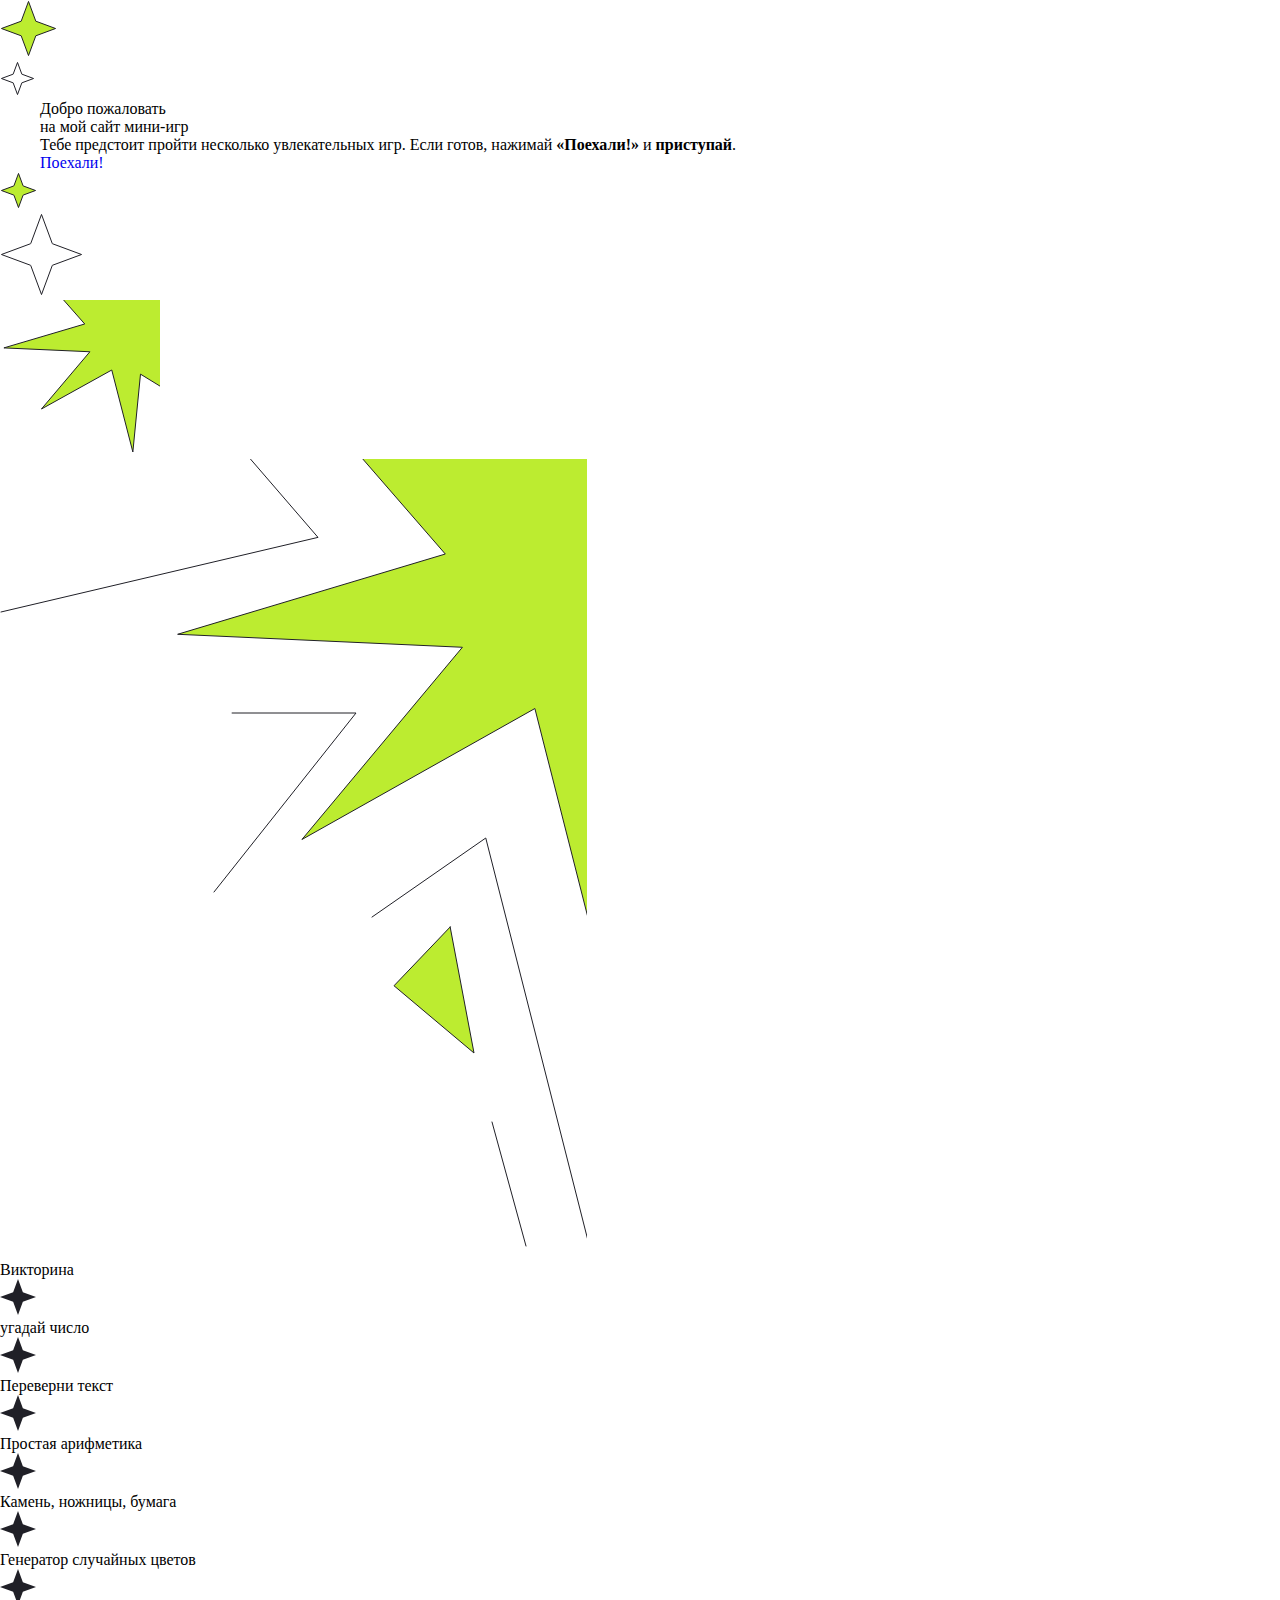
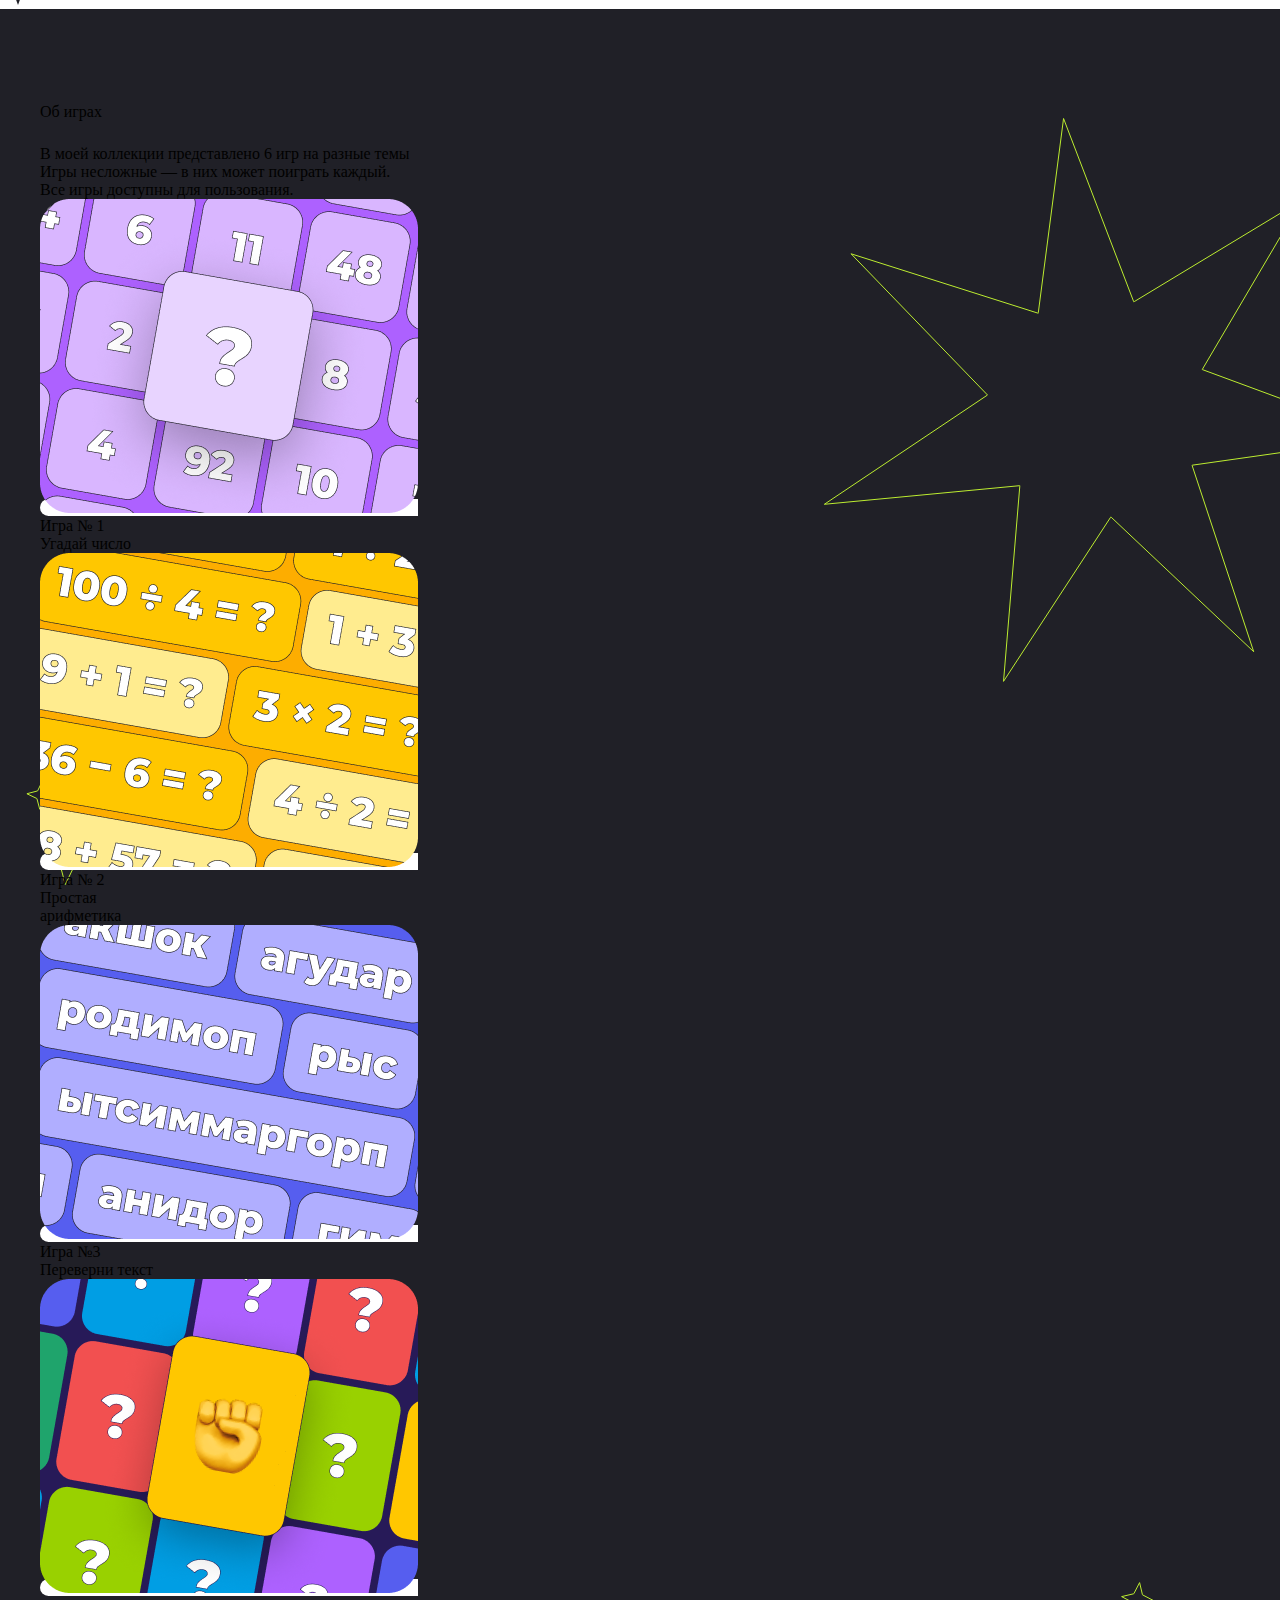
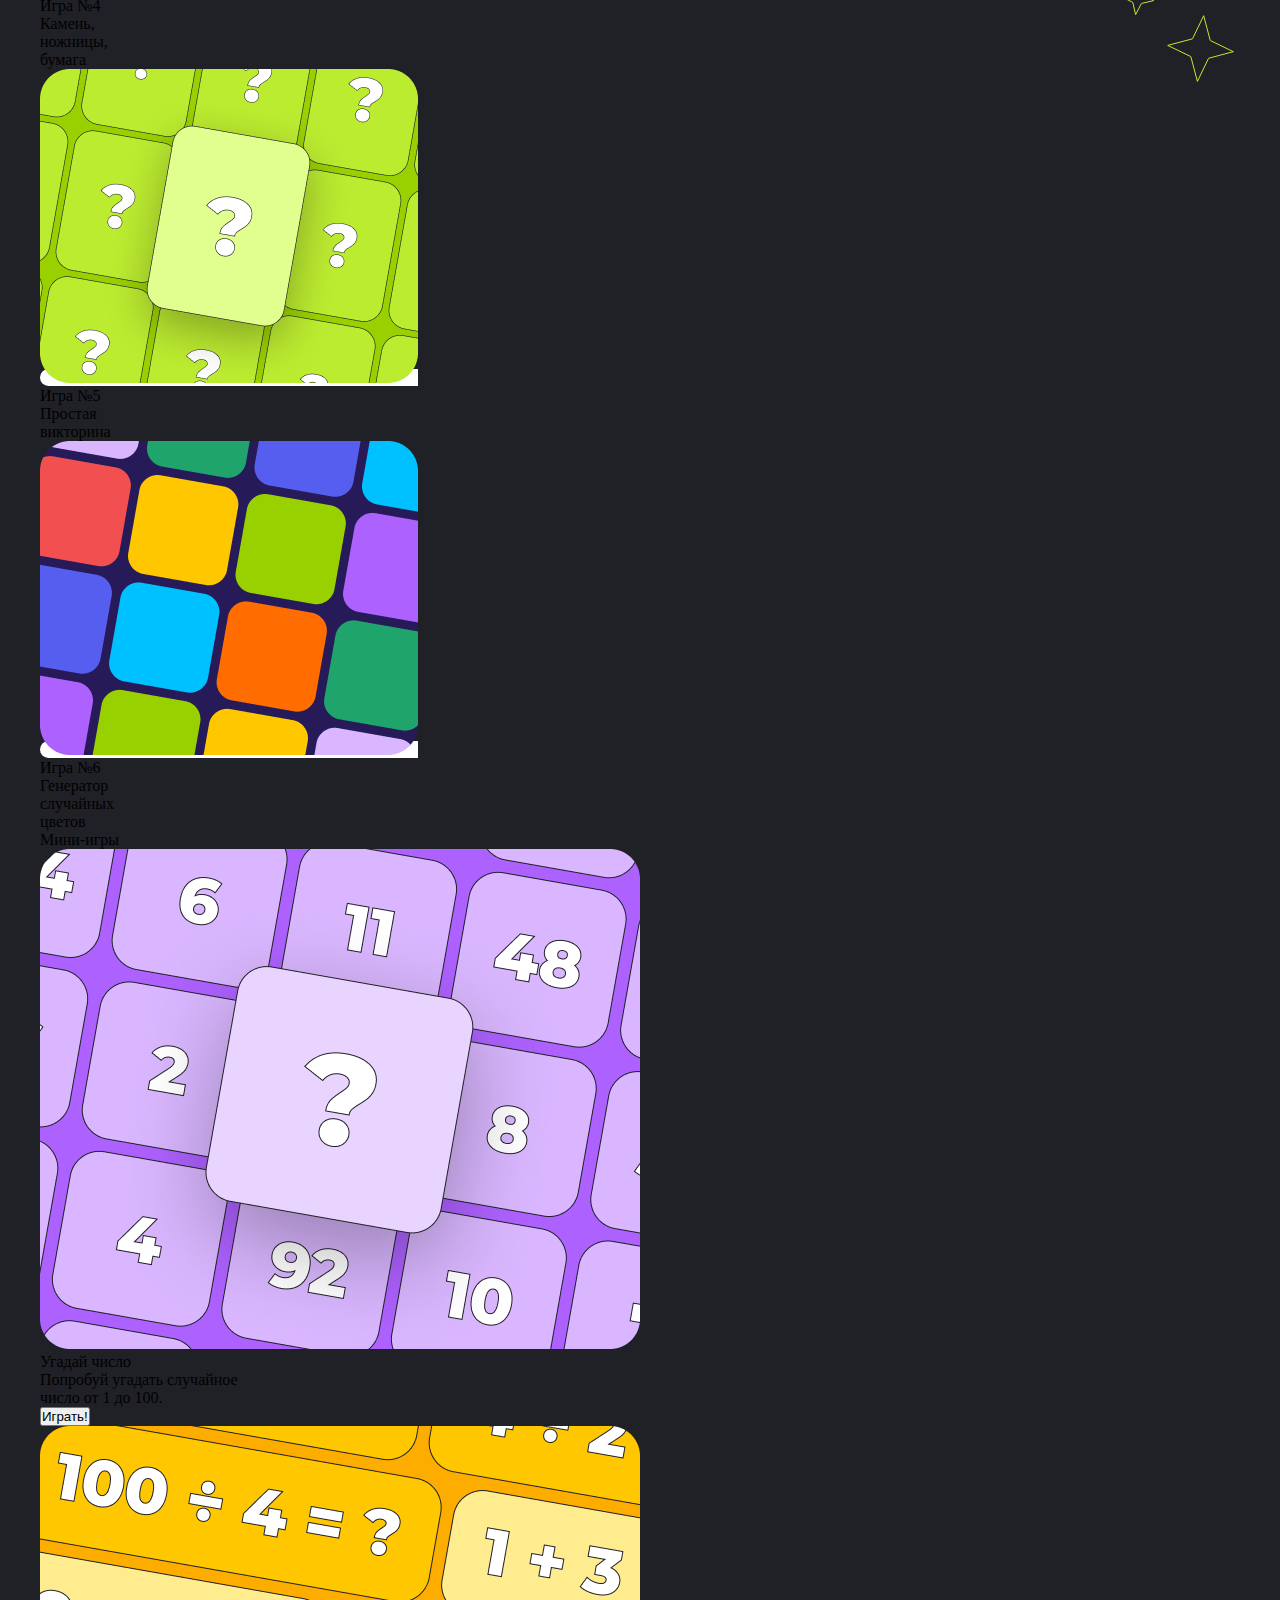
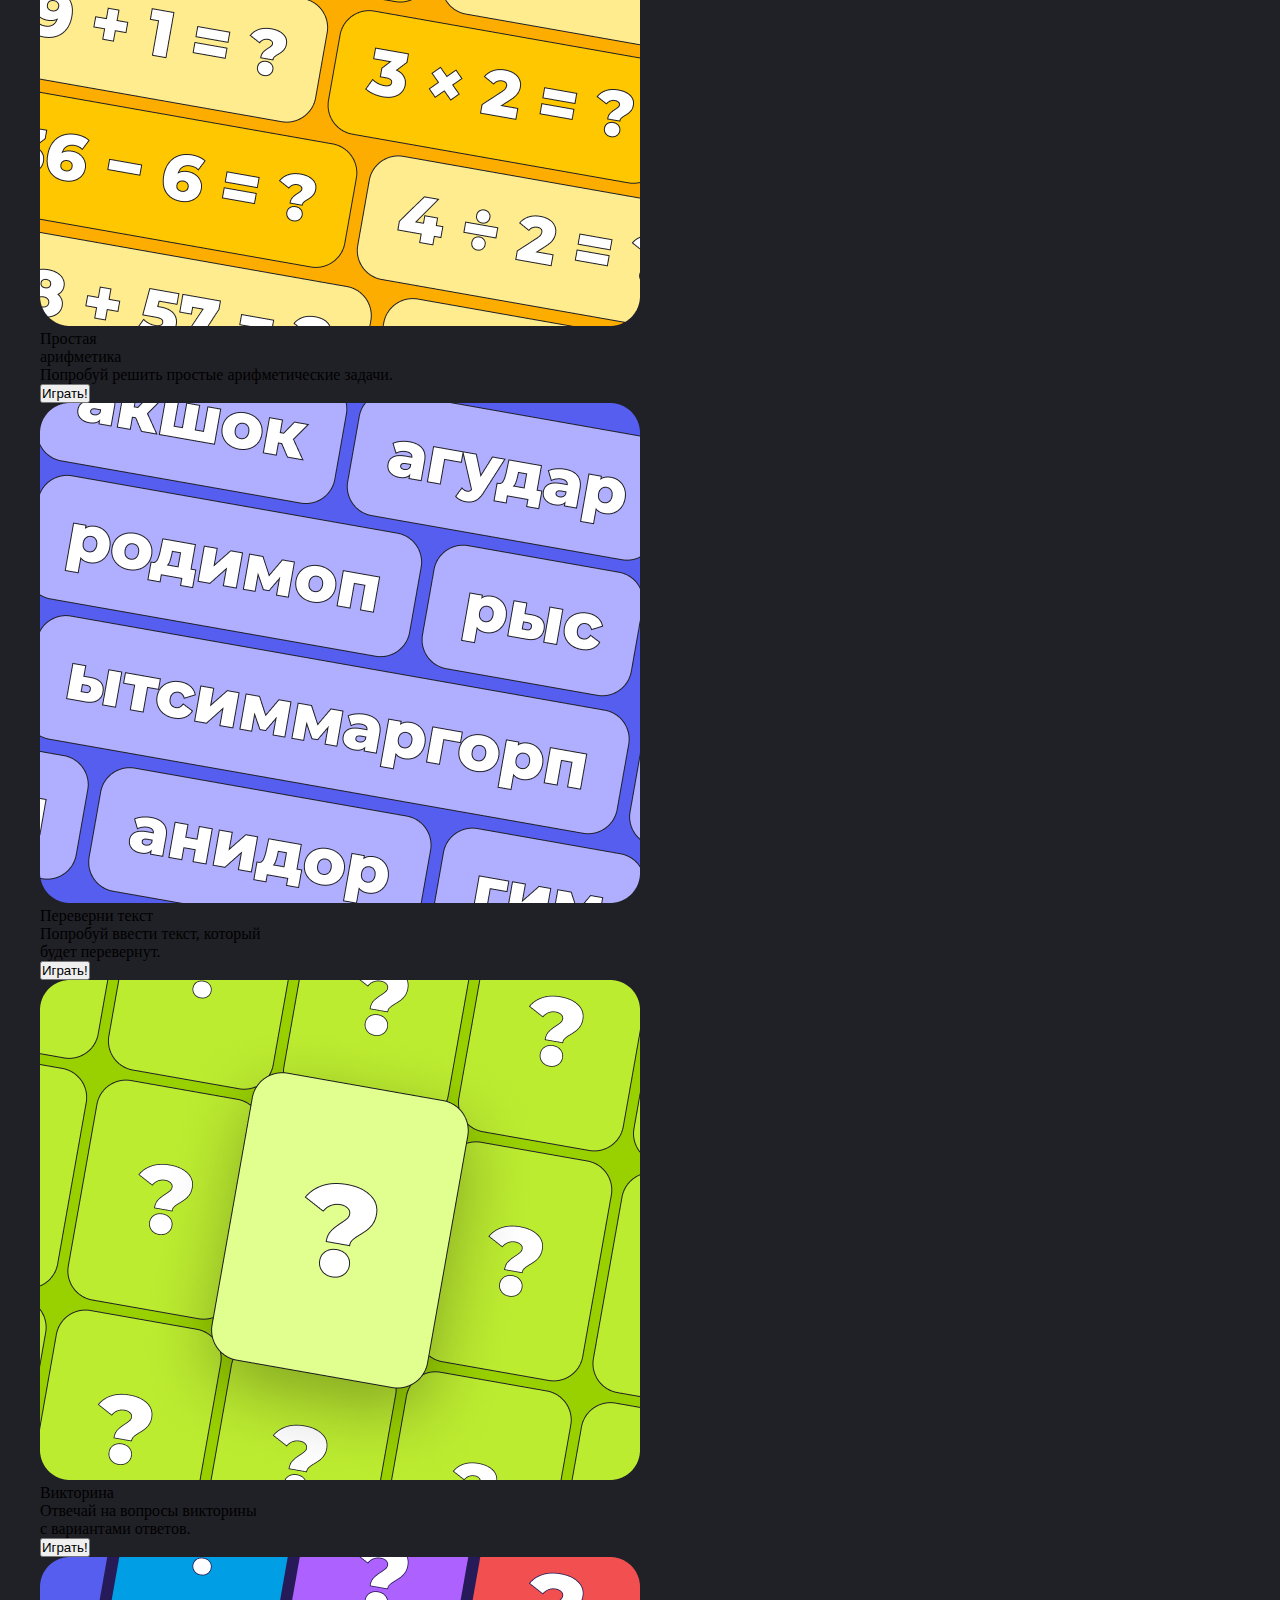
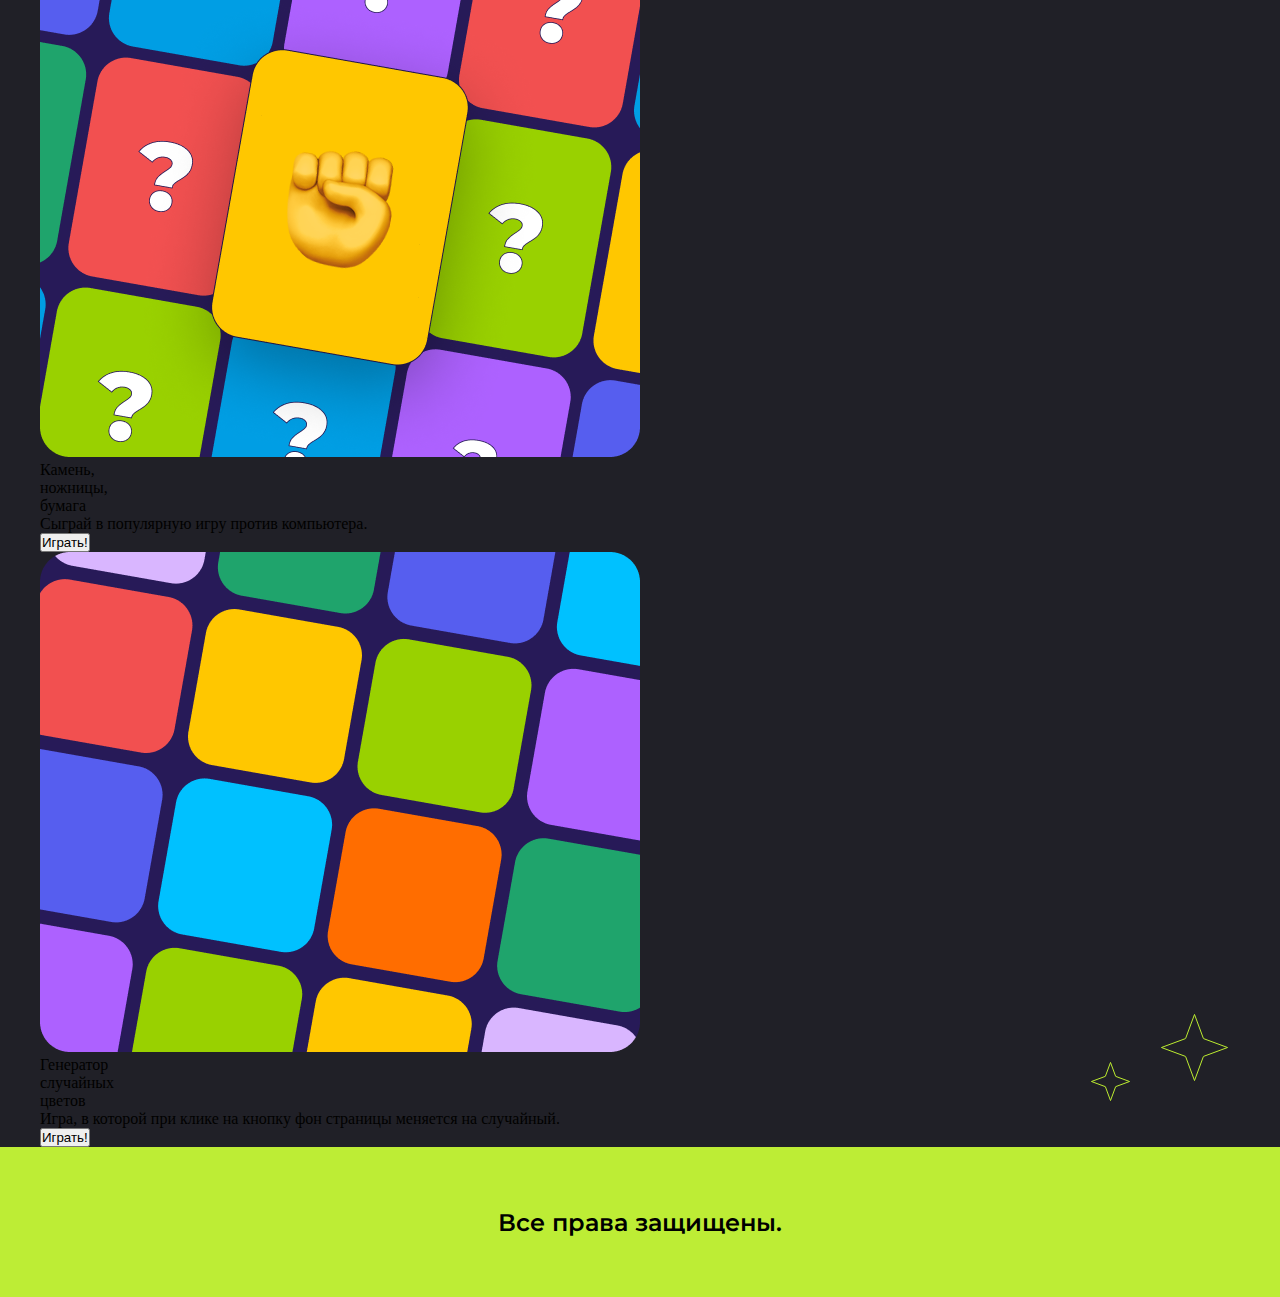
<file: index.html>
<!DOCTYPE html>
<html lang="en">
<head>
    <meta charset="UTF-8">
    <meta name="viewport" content="width=device-width, initial-scale=1.0">
    <title>Games</title>

    <link rel="preconnect" href="https://fonts.googleapis.com">
    <link rel="preconnect" href="https://fonts.gstatic.com" crossorigin>
    <link href="https://fonts.googleapis.com/css2?family=Montserrat:ital,wght@0,100..900;1,100..900&display=swap" rel="stylesheet">
    
    <link rel="stylesheet" href="./style.css">
</head>


<body>
   <header>
<div class="header__box">
    <div class="header__img">
        <div class="header__stars">
        <div class="header__star"><svg width="57" height="57" viewBox="0 0 57 57" fill="none" xmlns="http://www.w3.org/2000/svg">
        <path d="M28.5 1.44077L35.7287 20.9759L35.8084 21.1916L36.0241 21.2713L55.5592 28.5L36.0241 35.7287L35.8084 35.8084L35.7287 36.0241L28.5 55.5592L21.2713 36.0241L21.1916 35.8084L20.9759 35.7287L1.44077 28.5L20.9759 21.2713L21.1916 21.1916L21.2713 20.9759L28.5 1.44077Z" fill="#BCEC30" stroke="#202027"/>
        </svg>
        </div>
        <div class="header__starmini"><svg width="35" height="35" viewBox="0 0 35 35" fill="none" xmlns="http://www.w3.org/2000/svg">
            <path d="M17.5 1.44077L21.7577 12.9469L21.8375 13.1626L22.0531 13.2423L33.5592 17.5L22.0531 21.7577L21.8375 21.8375L21.7577 22.0531L17.5 33.5592L13.2423 22.0531L13.1626 21.8375L12.9469 21.7577L1.44077 17.5L12.9469 13.2423L13.1626 13.1626L13.2423 12.9469L17.5 1.44077Z" stroke="#202027"/>
            </svg>
            </div>
    </div>
<div class="header__info center" >
    <div class="header__heading ">Добро пожаловать <br>на мой сайт мини-игр</div>
    <div class="main-box__undertext">Тебе предстоит пройти несколько увлекательных игр. Если готов, нажимай <b>«Поехали!»</b> и <b>приступай</b>.</div>
<a  href="#about-games" class="header__button" type="submit">Поехали!</a> 
</div>
    <div class="header__big">
        
        <div class="header__big-lines">  
        <div class="header__big-smallstar"><svg width="37" height="37" viewBox="0 0 37 37" fill="none" xmlns="http://www.w3.org/2000/svg">
            <path d="M18.5 1.44077L23.0278 13.6768L23.1075 13.8925L23.3232 13.9722L35.5592 18.5L23.3232 23.0278L23.1075 23.1075L23.0278 23.3232L18.5 35.5592L13.9722 23.3232L13.8925 23.1075L13.6768 23.0278L1.44077 18.5L13.6768 13.9722L13.8925 13.8925L13.9722 13.6768L18.5 1.44077Z" fill="#BCEC30" stroke="#202027"/>
            </svg>
        </div>
      <div class="header__big-star"><svg width="83" height="83" viewBox="0 0 83 83" fill="none" xmlns="http://www.w3.org/2000/svg">
            <path d="M41.5 1.44077L52.2398 30.4648L52.3196 30.6804L52.5352 30.7602L81.5592 41.5L52.5352 52.2398L52.3196 52.3196L52.2398 52.5352L41.5 81.5592L30.7602 52.5352L30.6804 52.3196L30.4648 52.2398L1.44077 41.5L30.4648 30.7602L30.6804 30.6804L30.7602 30.4648L41.5 1.44077Z" stroke="#202027"/>
            </svg>
            </div>
            <div class="header__mob"><svg width="160" height="155" viewBox="0 0 160 155" fill="none" xmlns="http://www.w3.org/2000/svg">
                <path id="Vector" d="M164.226 10.1084C167.072 10.8901 246.284 43.9262 246.284 43.9262L162.242 52.8254L215.335 120.072L140.485 74.1373L132.858 151.995L111.761 70.0034L41.4419 109.004L89.8822 51.7587L3.91711 47.8942L84.7193 23.992L24.6779 -44.2245L109.09 -5.05042L128.408 -80.6362L137.083 -4.88821L213.973 -57.1361L164.226 10.1084Z" fill="#BCEC30" stroke="#202027" stroke-miterlimit="10" stroke-linecap="round"/>
                </svg>
                </div>
            <div class="header__group-stars"><svg width="587" height="798" viewBox="0 0 587 798" fill="none" xmlns="http://www.w3.org/2000/svg">
                <path d="M241.793 -10L318 78.3799L1 153" stroke="#202027" stroke-linecap="round"/>
                <path d="M708.682 48.4063C718.111 51.0311 980.516 161.965 980.516 161.965L702.111 191.848L877.994 417.661L630.036 263.413L604.772 524.856L534.884 249.531L301.938 380.493L462.405 188.266L177.63 175.289L445.303 95.0268L246.404 -134.041L526.036 -2.49627L590.031 -256.31L618.768 -1.95158L873.48 -177.398L708.682 48.4063Z" fill="#BCEC30" stroke="#202027" stroke-miterlimit="10" stroke-linecap="round"/>
                <path d="M232.082 254H356L214 433" stroke="#202027" stroke-linecap="round"/>
                <path d="M372 458.046L485.76 379L591.882 797" stroke="#202027" stroke-linecap="round"/>
                <path d="M450.159 468L394 526.765L474 594L450.159 468Z" fill="#BCEC30" stroke="#202027" stroke-linecap="round"/>
                <path d="M492 663L526 787" stroke="#202027" stroke-linecap="round"/>
                </svg>
                </div>
        
    
    </div>
</div> 

</div>
<div class="header__box-scroll">
<ul>
        <li>Викторина <div class="star"><svg width="36" height="36" viewBox="0 0 36 36" fill="none" xmlns="http://www.w3.org/2000/svg"><path d="M18 0L22.8616 13.1384L36 18L22.8616 22.8616L18 36L13.1384 22.8616L0 18L13.1384 13.1384L18 0Z" fill="#202027"/></svg></div></li>
        <li>угадай число <div class="star"><svg width="36" height="36" viewBox="0 0 36 36" fill="none" xmlns="http://www.w3.org/2000/svg"><path d="M18 0L22.8616 13.1384L36 18L22.8616 22.8616L18 36L13.1384 22.8616L0 18L13.1384 13.1384L18 0Z" fill="#202027"/></svg></div></li>
        <li>Переверни текст <div class="star"><svg width="36" height="36" viewBox="0 0 36 36" fill="none" xmlns="http://www.w3.org/2000/svg"><path d="M18 0L22.8616 13.1384L36 18L22.8616 22.8616L18 36L13.1384 22.8616L0 18L13.1384 13.1384L18 0Z" fill="#202027"/></svg></div></li>
        <li>Простая арифметика <div class="star"><svg width="36" height="36" viewBox="0 0 36 36" fill="none" xmlns="http://www.w3.org/2000/svg"><path d="M18 0L22.8616 13.1384L36 18L22.8616 22.8616L18 36L13.1384 22.8616L0 18L13.1384 13.1384L18 0Z" fill="#202027"/></svg></div></li>
        <li>Камень, ножницы, бумага <div class="star"><svg width="36" height="36" viewBox="0 0 36 36" fill="none" xmlns="http://www.w3.org/2000/svg"><path d="M18 0L22.8616 13.1384L36 18L22.8616 22.8616L18 36L13.1384 22.8616L0 18L13.1384 13.1384L18 0Z" fill="#202027"/></svg></div></li>
        <li>Генератор случайных цветов <div class="star"><svg width="36" height="36" viewBox="0 0 36 36" fill="none" xmlns="http://www.w3.org/2000/svg"><path d="M18 0L22.8616 13.1384L36 18L22.8616 22.8616L18 36L13.1384 22.8616L0 18L13.1384 13.1384L18 0Z" fill="#202027"/></svg></div></li>
</ul>
  </div>

   </header> 


   <main class="main">
    <div class="main-page" id="about-games">
<div class="main-box center">
<div    class="main-box__heading  ">Об играх</div>
<div class="main-box__under ">В моей коллекции представлено 6 игр на разные темы <br> Игры несложные — в них может поиграть каждый.
   <br>  Все игры доступны для пользования.</div>
</div>

<div class="main-box__cart center">
<a class="main-box__cart-number card"  onclick="smoothScroll('gameNum')">
    <img class="main-box__cart-number-img" src="./img/card1.png" alt="product">
    <div class="main-box__info">
        <div class="main-box__text">Игра № 1</div>
    <div class="main-box__under-text">Угадай число</div>
</div></a>
<a   class="main-box__cart-game card"  onclick="smoothScroll('gameSimple')">
    <img class="main-box__cart-number-img" src="./img/card2.png" alt="product">
    <div class="main-box__info">
    <div class="main-box__text">Игра № 2</div>
<div class="main-box__under-text">Простая <br> арифметика</div>
</div></a>
<a   class="main-box__cart-text card" onclick="smoothScroll('gameText')">
    <img class="main-box__cart-number-img" src="./img/card3.png" alt="product">
    <div class="main-box__info">
         <div class="main-box__text">Игра №3</div>
<div class="main-box__under-text">Переверни текст</div>
</div></a>
<a  id="gameVictory" class="main-box__cart-rock card" onclick="smoothScroll('gameRandom')" >
    <img class="main-box__cart-number-img" src="./img/card4.png" alt="product">
    <div class="main-box__info">
         <div class="main-box__text">Игра №4</div>
<div class="main-box__under-text">Камень,<br> ножницы,<br> бумага</div>
</div></a>
<a  class="main-box__cart-vic card" onclick="smoothScroll('gameVict')" >
    <img class="main-box__cart-number-img" src="./img/card5.png" alt="product">
    <div class="main-box__info"> 
        <div class="main-box__text">Игра №5</div>
<div class="main-box__under-text">Простая <br>викторина</div>
</div></a>
<a  class="main-box__cart-gen card" onclick="smoothScroll('gameColor')">
    <img class="main-box__cart-number-img" src="./img/card6.png" alt="product">
    <div class="main-box__info">
        <div class="main-box__text">Игра №6</div>
<div class="main-box__under-text">Генератор<br> случайных <br> цветов</div>
</div></a> 
</div>
</div>


<div class="mini-games ">
<div class="mini-games__heading center ">Мини-игры</div>

<div class="mini-games__cards center ">
    <div href="#" id="gameNum" class="main-games__card-number game-card">
        <img class="main-box__cart-number-img" src="./img/gamescard1.png" alt="product">
        <div class="main-games__info">
            <div class="main-games__text">Угадай число</div>
        <div class="main-games__under-text">Попробуй угадать случайное <br>число от 1 до 100.</div>
        <button onclick="showTextGame();"class="header__games-button" type="submit">Играть!</button>
    </div></div>
    <div  href="#"  id="gameSimple" class="main__games-card-game game-card">
        <img class="main-box__cart-number-img" src="./img/gamescard2.png" alt="product">
        <div class="main-games__info">
        <div class="main-games__text">Простая <br> арифметика</div>
    <div class="main-games__under-text">Попробуй решить простые арифметические задачи.</div>
    <button onclick="showManyGames();" class="header__games-button" type="submit">Играть!</button>
    </div></div>
    <div  href="#" id="gameText" class="main__games-card-text game-card">
        <img class="main-box__cart-number-img" src="./img/gamescard.png" alt="product">
        <div class="main-games__info">
             <div class="main-games__text">Переверни текст</div>
    <div class="main-games__under-text text-mob">Попробуй ввести текст, который <br>будет перевернут.</div>
    <button  onclick="showText();" class="header__games-button" type="submit">Играть!</button>
    </div></div>
    <div href="#" id="gameVict" class="main__games-card-rock game-card">
        <img class="main-box__cart-number-img" src="./img/gamescard4.png" alt="product">
        <div class="main-games__info">
             <div class="main-games__text ">Викторина</div>
    <div class="main-games__under-text text-vicmob">Отвечай на вопросы викторины <br>с вариантами ответов.</div>
    <button onclick="showAnswer();" class="header__games-button" type="submit">Играть!</button>
    </div></div>
    <div href="#" id="gameRandom" class="main__games-card-vic game-card">
        <img class="main-box__cart-number-img" src="./img/gamescard5.png" alt="product">
        <div class="main-games__info"> 
            <div class="main-games__text">Камень, <br>ножницы,<br>бумага</div>
    <div class="main-games__under-text">Сыграй в популярную игру против компьютера.</div>
    <button  onclick="showGameAnswer();"  class="header__games-button" type="submit">Играть!</button>
    </div></div>
    <div href="#" id="gameColor" class="main__games-card-gen game-card">
        <img class="main-box__cart-number-img" src="./img/gamescard6.png" alt="product">
        <div class="main-games__info">
            <div class="main-games__text">Генератор<br> случайных <br> цветов</div>
    <div class="main-games__under-text text-lastmob">Игра, в которой при клике на кнопку фон страницы меняется на случайный.</div>
    <button id="changeColor"  class="header__games-button" type="submit">Играть!</button>
</div></div> 
    </div>



<footer>
<div class="fill">Все права защищены.</div>


</footer>

</div>

   </main>

   <script src="javagame.js"></script>
   <script src="javagame2.js"></script>
   <script src="javagame3.js"></script>
   <script src="javagame4.js"></script>
   <script src="javagame5.js"></script>


<script>
 const changeColorButton = document.getElementById('changeColor');
    const mainElement = document.querySelector('.main'); 
    function getRandomColor() {
      const letters = '0123456789ABCDEF';
      let color = '#';
      for (let i = 0; i < 6; i++) {
        color += letters[Math.floor(Math.random() * 16)];
      }
      return color;
    }

    changeColorButton.addEventListener('click', () => {
      const randomColor = getRandomColor();
      mainElement.style.backgroundColor = randomColor;
    });

    


    function smoothScroll(targetId) {
      const element = document.getElementById(targetId);
      if (element) {
        element.scrollIntoView({ behavior: 'smooth' });
      }
    }
    
</script>
</body>
</html>
</file>
<file: style.css>
* {
  padding: 0;
  margin: 0;
}

.center {
  padding-left: calc(50% - 600px);
  padding-right: calc(50% - 600px);
}

.header-box {
  height: 800px;
  background-color: rgb(225, 255, 143);
  background-repeat: no-repeat;
}

.header-info {
  position: relative;
  display: flex;
  flex-direction: column;
  flex-wrap: wrap;
  gap: 24px;
  padding-top: 221px;
}

.header-heading {
  color: #202027;
  font-family: Montserrat;
  font-size: 64px;
  font-weight: 700;
  line-height: 78px;
  width: 769px;
}

.main-box-undertext {
  width: 720px;
  color: #202027;
  font-family: Montserrat;
  font-size: 24px;
  font-style: normal;
  font-weight: 400;
  line-height: 32px;
}

.header-button {
  margin-top: 24px;
  border-radius: 60px;
  border: 1px solid #202027;
  background: #202027;
  display: flex;
  width: 190px;
  padding: 16px 28px;
  justify-content: center;
  color: #FFF;
  font-family: Montserrat;
  font-size: 24px;
  font-weight: 600;
  line-height: 34px;
}

.header-button:hover {
  background: white;
  color: black;
  cursor: pointer;
}

.header-img {
  display: flex;
  justify-content: space-between;
}

.header-stars {
  position: absolute;
  display: flex;
}

.header-starmini {
  width: 35px;
  display: flex;
  padding-top: 69px;
  padding-left: 36px;
}

.header-star {
  width: 57px;
  display: flex;
  padding-top: 94px;
  padding-left: 63px;
}

.header-big-smallstar {
  position: absolute;
  top: 538px;
  left: 66%;
}

.header-big-star {
  position: absolute;
  top: 68%;
  left: 70%;
}

.group-stars {
  position: absolute;
  right: 0;
}

.header-big-mobile {
  display: none;
}

.header-box-scroll {
  position: absolute;
  top: 710px;
  border: 1px solid rgba(255, 255, 255, 0.2);
  background: #BCEC30;
  -webkit-backdrop-filter: blur(25px);
          backdrop-filter: blur(25px);
  height: 90px;
  color: #202027;
  font-family: Montserrat;
  font-size: 30px;
  font-weight: 700;
  line-height: 110%;
  letter-spacing: 1.2px;
  text-transform: uppercase;
  overflow: hidden;
  flex-wrap: wrap;
  align-items: flex-start;
  display: inline-flex;
  flex-direction: column;
  gap: 51px;
  justify-content: center;
  padding-left: 19px;
}

.main {
  background: url(./img/mainstar.svg) right top 107px no-repeat, url(./img/mainstarsmall.svg) left 25px top 770px no-repeat, url(./img/mainstarbig.svg) left 40px top 822px no-repeat, url(./img/gamessmallstar.svg) right 124px top 1572px no-repeat, url(./img/gamesbigstar.svg) right 45px top 1605px no-repeat, url(./img/0footersmallstar.svg) right 149px bottom 195px no-repeat, url(./img/footerbigstar.svg) right 51px bottom 215px no-repeat;
}

.main {
  background-color: #202027;
}

.main-box {
  padding-top: 94px;
  display: flex;
  flex-direction: column;
  gap: 24px;
}

.main-box-heading {
  color: #FFF;
  font-family: Montserrat;
  font-size: 64px;
  font-weight: 700;
  line-height: 78px;
}

.main-box-under {
  color: #FFF;
  font-family: Montserrat;
  font-size: 24px;
  font-weight: 400;
  line-height: 32px;
  margin-bottom: 72px;
}

.main-box-cart {
  display: flex;
  justify-content: space-between;
  -moz-column-gap: 32px;
       column-gap: 32px;
  flex-wrap: wrap;
  box-sizing: border-box;
}

.card {
  background-repeat: no-repeat;
  width: 378px;
  background-color: #FFF;
  border-radius: 30px;
}

.card:hover {
  transform: scale(1.1);
  -webkit-transform: scale(1.1);
  -o-transform: scale(1.1);
  -moz-transform: scale(1.1);
}

.main-box-info {
  display: flex;
  flex-direction: column;
  gap: 26px;
  display: flex;
  padding: 32px 32px 36px 32px;
}

.main-box-text {
  padding-left: 16px;
  color: #202027;
  font-family: Montserrat;
  font-size: 16px;
  font-weight: 500;
  line-height: 110%;
}

.main-box-text {
  border-radius: 52.582px;
  background: #F7F7F7;
  width: 107px;
  padding: 8px 16px 10px 16px;
  display: flex;
  justify-content: center;
  color: #202027;
  font-family: Montserrat;
  font-size: 16px;
  font-style: normal;
  font-weight: 500;
  line-height: 17.6px;
}

.main-box-under-text {
  color: #202027;
  font-family: Montserrat;
  font-size: 32px;
  font-weight: 700;
  line-height: 39px;
}

.main-box-cart-number,
.main-box-cart-text {
  height: 473px;
}

.main-box-cart-game,
.main-box-cart-vic {
  height: 512px;
}

.main-box-cart-vic {
  display: block;
  align-self: end;
}

a {
  text-decoration: none;
}

.mini-games-heading {
  color: #FFF;
  font-family: Montserrat;
  font-size: 64px;
  font-style: normal;
  font-weight: 700;
  line-height: 78px;
  padding-top: 96px;
}

.mini-games-cards {
  padding-top: 72px;
  display: flex;
  flex-direction: column;
  gap: 32px;
  margin-bottom: 144px;
  flex-wrap: wrap;
}

.main-games-card-gen,
.main-games-card-rock,
.main-games-card-game {
  width: 100%;
  background-repeat: no-repeat;
  background-color: #FFF;
  border-radius: 30px;
  display: flex;
}

.main-games-card-number,
.main-games-card-text,
.main-games-card-vic {
  width: 100%;
  background-repeat: no-repeat;
  background-color: #FFF;
  border-radius: 30px;
  display: flex;
  flex-direction: row-reverse;
  justify-content: space-between;
}

.main-games-info {
  display: flex;
  width: 600px;
  padding: 48px;
  flex-direction: column;
  align-items: flex-start;
  gap: 24px;
}

.main-games-text {
  color: #202027;
  font-family: Montserrat;
  font-size: 48px;
  font-style: normal;
  font-weight: 700;
  line-height: 59px;
}

.main-games-under-text {
  color: #202027;
  font-family: Montserrat;
  font-size: 24px;
  font-style: normal;
  font-weight: 400;
  line-height: 32px;
}

.fill {
  height: 150px;
  background-color: #BDED35;
  color: #000;
  text-align: center;
  font-family: Montserrat;
  font-size: 24px;
  font-style: normal;
  font-weight: 600;
  line-height: 29px;
  display: flex;
  align-items: center;
  justify-content: center;
}

.header-games-button {
  margin-top: 12px;
  border-radius: 60px;
  border: 1px solid #202027;
  background: #202027;
  display: flex;
  width: 247px;
  padding: 16px 28px;
  justify-content: center;
  color: #FFF;
  font-family: Montserrat;
  font-size: 24px;
  font-weight: 600;
  line-height: 34px;
}

.header-games-button:hover {
  background: white;
  color: black;
  cursor: pointer;
}

.header-mob {
  display: none;
}

@media (max-width: 767px) {
  .center {
    padding-left: 16px;
    padding-right: 16px;
  }
  .header-box {
    height: 700px;
  }
  .main-page {
    display: none;
  }
  .header-star {
    width: 35px;
    height: 35px;
  }
  .header-starmini {
    width: 21px;
    position: absolute;
    height: 21px;
    top: -2%;
    left: 15%;
  }
  .header-heading {
    text-align: center;
    font-size: 40px;
    font-style: normal;
    font-weight: 700;
    line-height: 49px;
    width: 262px;
  }
  .main-box-undertext {
    text-align: center;
    font-size: 16px;
    font-style: normal;
    font-weight: 400;
    line-height: 21px;
    width: 296px;
  }
  .header-button {
    width: 285px;
    font-size: 16px;
    line-height: 23px;
    margin-top: 8px;
  }
  .header-box-scroll svg {
    width: 21px;
    height: 21px;
  }
  .header-box-scroll {
    font-size: 16px;
    font-style: normal;
    font-weight: 700;
    line-height: 110%;
    letter-spacing: 0.64px;
    text-transform: uppercase;
    height: 51px;
    padding-left: 17px;
    margin-top: 132px;
    gap: 27.4px;
  }
  .mini-games-heading {
    padding-top: 48px;
    font-size: 40px;
    font-style: normal;
    font-weight: 700;
    line-height: 49px;
  }
  .main {
    background: black;
  }
  .header-star {
    position: absolute;
    left: -7%;
    top: -1%;
  }
  .header-big-upline,
  .header-big-midline,
  .header-big-dline,
  .header-big-tri,
  .header-big-line,
  .header-bigstar {
    display: none;
  }
  .header-big-lines {
    display: flex;
    flex-wrap: wrap;
    justify-content: flex-end;
  }
  .header-big-smallstar svg {
    width: 18px;
    height: 18px;
  }
  .header-big-smallstar {
    position: absolute;
    right: 86px;
    top: 4%;
  }
  .header-big-star svg {
    width: 39px;
    height: 41px;
  }
  .header-big-star {
    position: absolute;
    right: 32px;
    top: 2%;
  }
  .header-mob {
    display: block;
    position: absolute;
  }
  .header-info {
    align-items: center;
    position: relative;
    display: flex;
    flex-direction: column;
    flex-wrap: wrap;
    gap: 24px;
    padding-top: 147px;
    padding-left: 0;
  }
  .mini-games-cards {
    align-items: center;
    margin-bottom: 48px;
    padding-top: 48px;
    gap: 24px;
  }
  .game-card {
    display: flex;
    -moz-column-gap: 32px;
         column-gap: 32px;
    flex-wrap: wrap;
    box-sizing: border-box;
    width: 343px;
    align-items: center;
    justify-content: center;
  }
  .game-card img {
    border-radius: 30px;
    width: 343px;
  }
  .main-games-info {
    justify-content: center;
    padding: 29px 29px 32px 29px;
    gap: 16px;
  }
  .main-games-text {
    font-size: 32px;
    line-height: 39px;
  }
  .main-games-under-text {
    width: 246px;
    font-size: 16px;
    font-style: normal;
    font-weight: 400;
    line-height: 20px;
  }
  .text-mob,
  .text-vicmob {
    width: 280px;
  }
  .text-lastmob {
    width: 245px;
    font-size: 16px;
    font-style: normal;
    font-weight: 400;
    line-height: 20px;
  }
  .header-games-button {
    display: flex;
    width: 285px;
    gap: 10px;
    text-align: center;
    font-size: 16px;
    font-style: normal;
    line-height: 23px;
    margin-top: 14px;
  }
  .header-games-button:hover {
    background: black;
    color: white;
    cursor: pointer;
  }
  .fill {
    height: 100px;
    font-size: 16px;
    font-weight: 600;
    line-height: 20px;
  }
}/*# sourceMappingURL=style.css.map */
</file>
